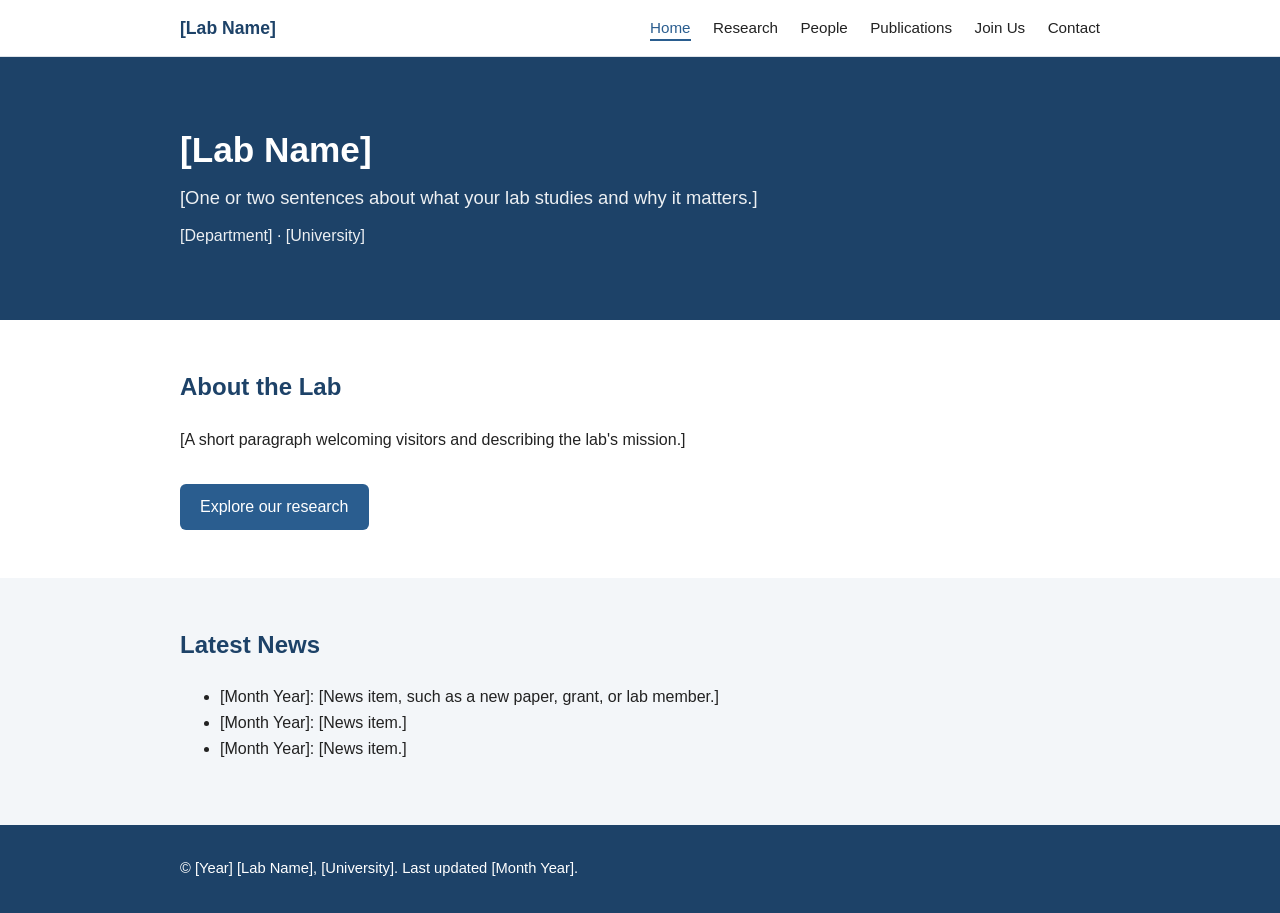
<file: index.html>
<!DOCTYPE html>
<html lang="en">
<head>
  <meta charset="utf-8">
  <meta name="viewport" content="width=device-width, initial-scale=1">
  <title>[Lab Name]</title>
  <meta name="description" content="[One sentence describing your lab]">
  <link rel="stylesheet" href="style.css">
</head>
<body>

  <header class="site">
    <div class="container">
      <a class="brand" href="index.html">[Lab Name]</a>
      <nav>
        <a href="index.html" class="active">Home</a>
        <a href="research.html">Research</a>
        <a href="people.html">People</a>
        <a href="publications.html">Publications</a>
        <a href="join.html">Join Us</a>
        <a href="contact.html">Contact</a>
      </nav>
    </div>
  </header>

  <div class="hero">
    <div class="container">
      <h1>[Lab Name]</h1>
      <p>[One or two sentences about what your lab studies and why it matters.]</p>
      <p style="margin-top:10px; font-size:1rem;">[Department] · [University]</p>
    </div>
  </div>

  <section>
    <div class="container">
      <h2>About the Lab</h2>
      <p>[A short paragraph welcoming visitors and describing the lab's mission.]</p>
      <a class="button" href="research.html">Explore our research</a>
    </div>
  </section>

  <section class="alt">
    <div class="container">
      <h2>Latest News</h2>
      <ul>
        <li>[Month Year]: [News item, such as a new paper, grant, or lab member.]</li>
        <li>[Month Year]: [News item.]</li>
        <li>[Month Year]: [News item.]</li>
      </ul>
    </div>
  </section>

  <footer>
    <div class="container">
      &copy; [Year] [Lab Name], [University]. Last updated [Month Year].
    </div>
  </footer>

</body>
</html>
</file>
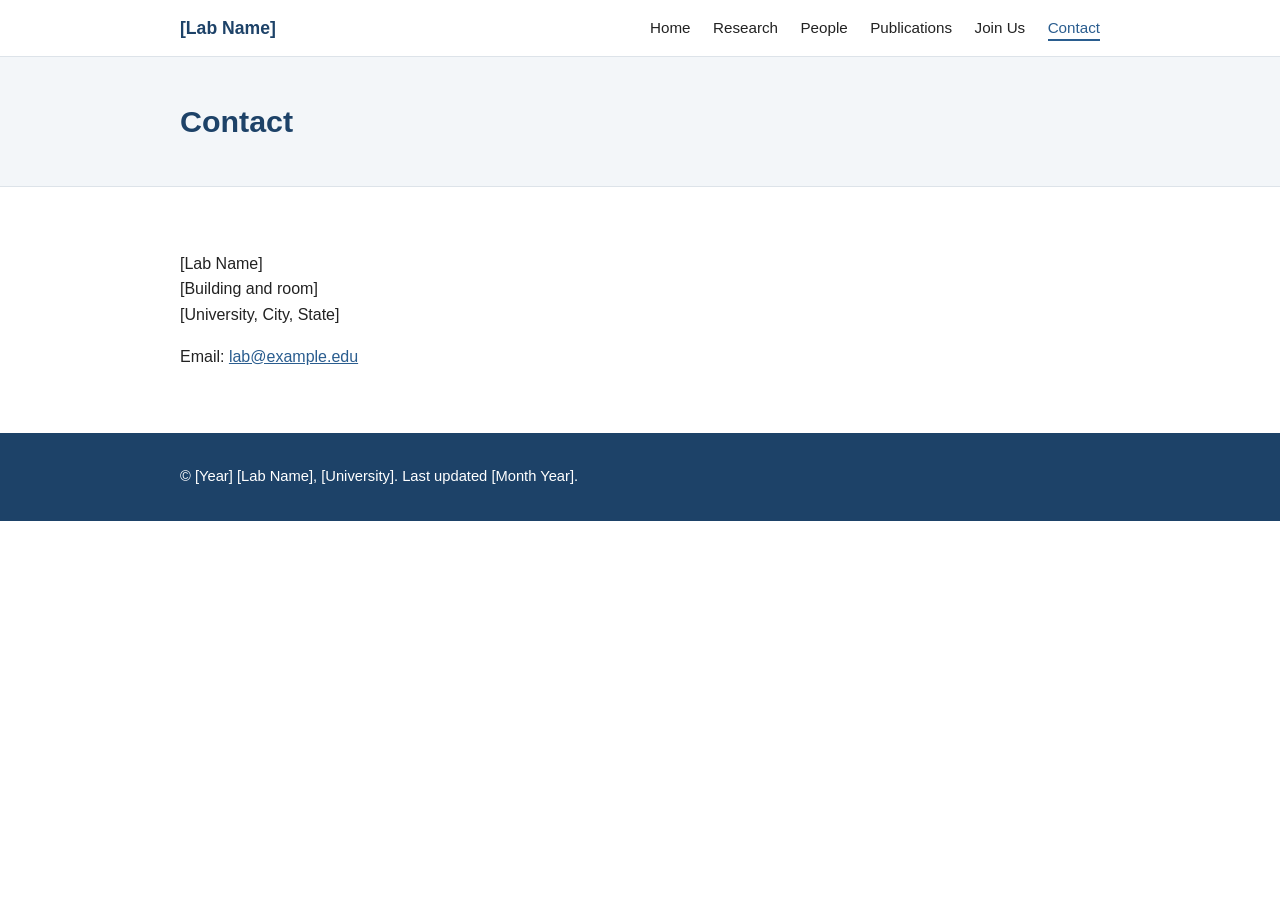
<file: contact.html>
<!DOCTYPE html>
<html lang="en">
<head>
  <meta charset="utf-8">
  <meta name="viewport" content="width=device-width, initial-scale=1">
  <title>Contact | [Lab Name]</title>
  <link rel="stylesheet" href="style.css">
</head>
<body>

  <header class="site">
    <div class="container">
      <a class="brand" href="index.html">[Lab Name]</a>
      <nav>
        <a href="index.html">Home</a>
        <a href="research.html">Research</a>
        <a href="people.html">People</a>
        <a href="publications.html">Publications</a>
        <a href="join.html">Join Us</a>
        <a href="contact.html" class="active">Contact</a>
      </nav>
    </div>
  </header>

  <div class="page-title"><div class="container"><h1>Contact</h1></div></div>

  <section>
    <div class="container">
      <p>
        [Lab Name]<br>
        [Building and room]<br>
        [University, City, State]
      </p>
      <p>Email: <a href="mailto:lab@example.edu">lab@example.edu</a></p>
    </div>
  </section>

  <footer>
    <div class="container">
      &copy; [Year] [Lab Name], [University]. Last updated [Month Year].
    </div>
  </footer>

</body>
</html>
</file>
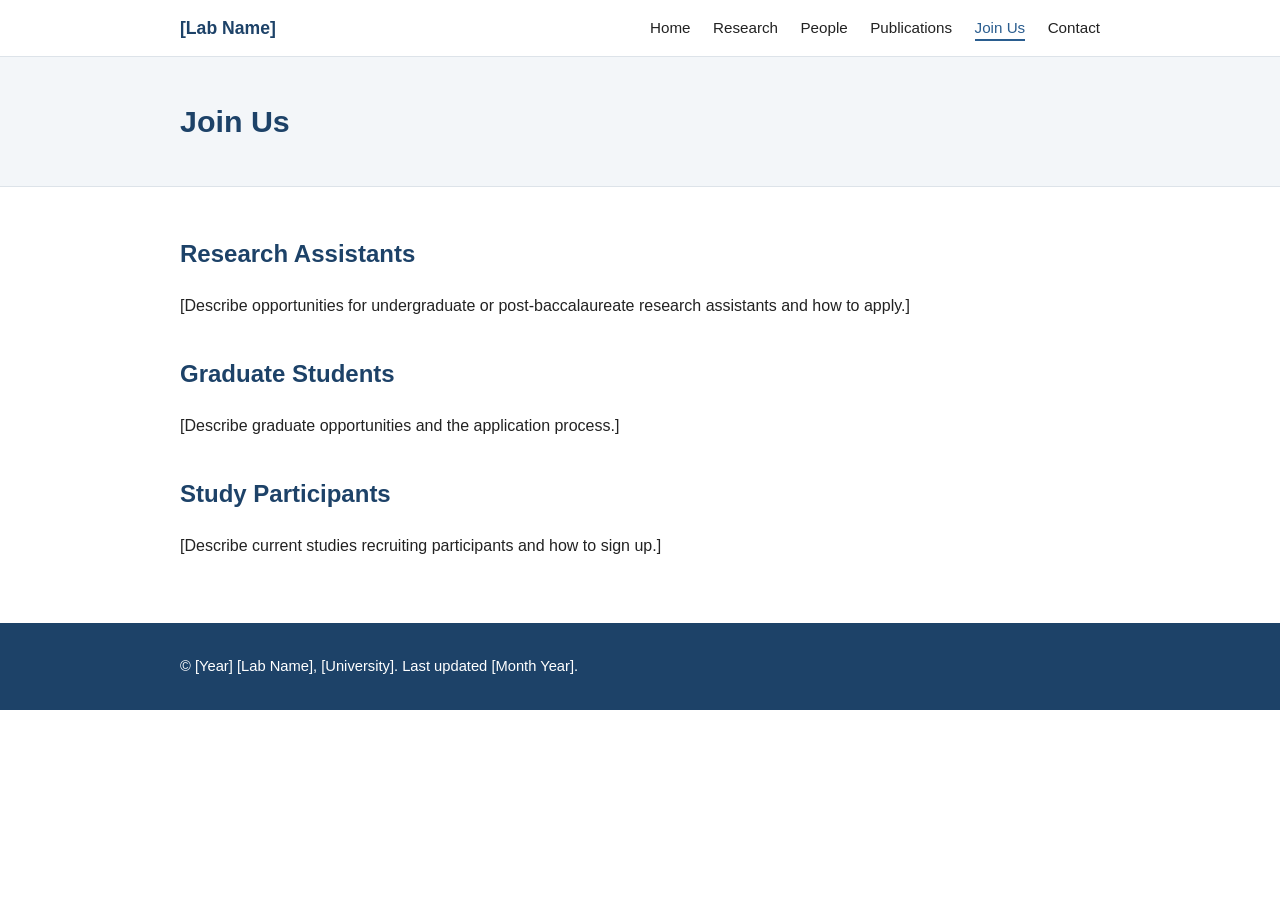
<file: join.html>
<!DOCTYPE html>
<html lang="en">
<head>
  <meta charset="utf-8">
  <meta name="viewport" content="width=device-width, initial-scale=1">
  <title>Join Us | [Lab Name]</title>
  <link rel="stylesheet" href="style.css">
</head>
<body>

  <header class="site">
    <div class="container">
      <a class="brand" href="index.html">[Lab Name]</a>
      <nav>
        <a href="index.html">Home</a>
        <a href="research.html">Research</a>
        <a href="people.html">People</a>
        <a href="publications.html">Publications</a>
        <a href="join.html" class="active">Join Us</a>
        <a href="contact.html">Contact</a>
      </nav>
    </div>
  </header>

  <div class="page-title"><div class="container"><h1>Join Us</h1></div></div>

  <section>
    <div class="container">
      <h2>Research Assistants</h2>
      <p>[Describe opportunities for undergraduate or post-baccalaureate research assistants and how to apply.]</p>

      <h2 style="margin-top:36px;">Graduate Students</h2>
      <p>[Describe graduate opportunities and the application process.]</p>

      <h2 style="margin-top:36px;">Study Participants</h2>
      <p>[Describe current studies recruiting participants and how to sign up.]</p>
    </div>
  </section>

  <footer>
    <div class="container">
      &copy; [Year] [Lab Name], [University]. Last updated [Month Year].
    </div>
  </footer>

</body>
</html>
</file>
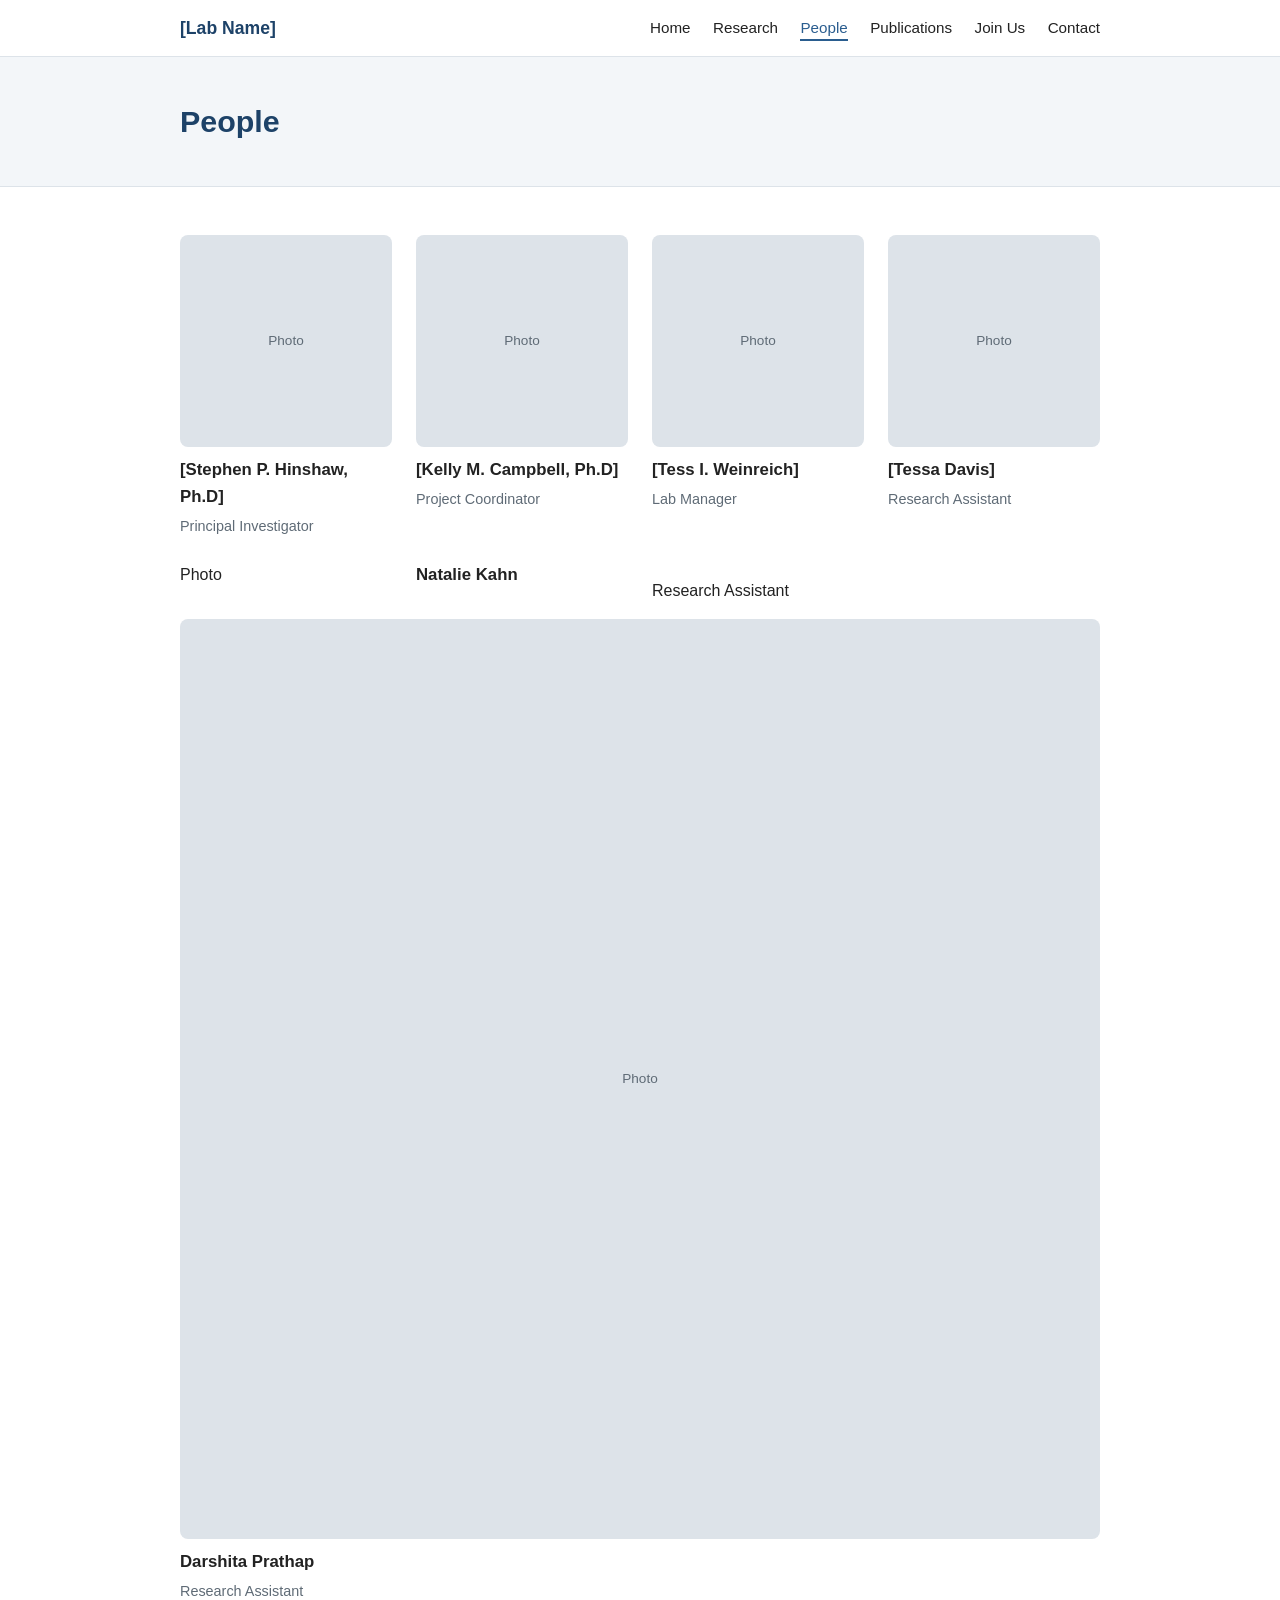
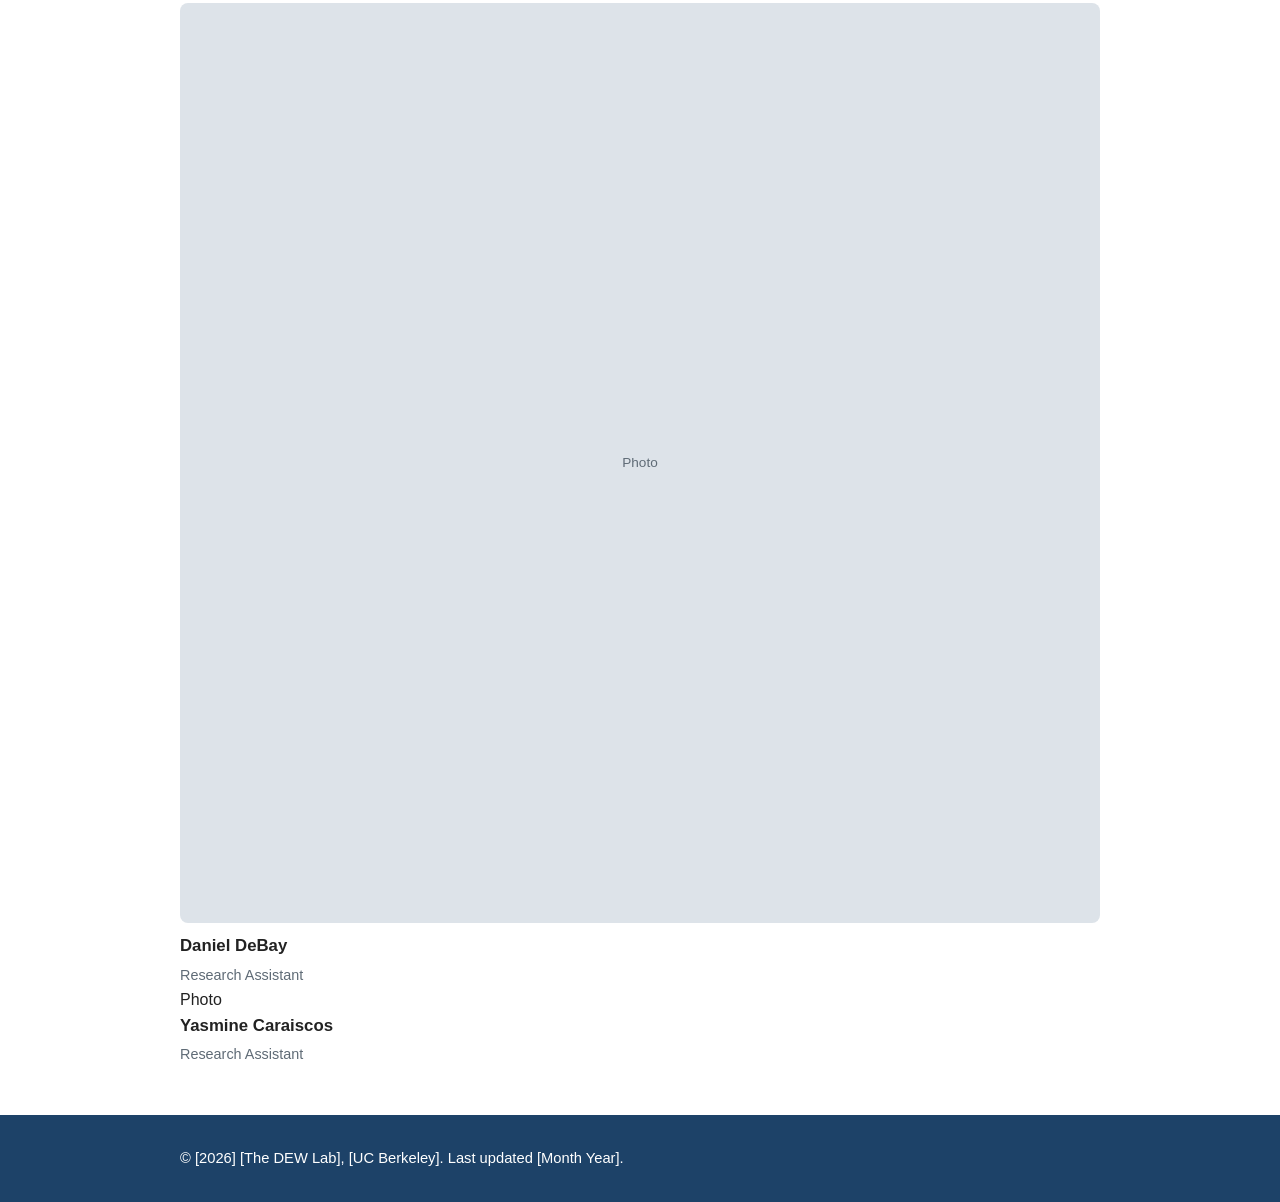
<file: people.html>
<!DOCTYPE html>
<html lang="en">
<head>
  <meta charset="utf-8">
  <meta name="viewport" content="width=device-width, initial-scale=1">
  <title>About Us| [The DEW Lab]</title>
  <link rel="stylesheet" href="style.css">
</head>
<body>

  <header class="site">
    <div class="container">
      <a class="brand" href="index.html">[Lab Name]</a>
      <nav>
        <a href="index.html">Home</a>
        <a href="research.html">Research</a>
        <a href="people.html" class="active">People</a>
        <a href="publications.html">Publications</a>
        <a href="join.html">Join Us</a>
        <a href="contact.html">Contact</a>
      </nav>
    </div>
  </header>

  <div class="page-title"><div class="container"><h1>People</h1></div></div>

  <section>
    <div class="container">
      <div class="people">
        <div class="person">
          <div class="photo">Photo</div>
          <h3>[Stephen P. Hinshaw, Ph.D]</h3>
          <p class="role">Principal Investigator</p>
        </div>
        <div class="person">
          <div class="photo">Photo</div>
          <h3>[Kelly M. Campbell, Ph.D]</h3>
          <p class="role">Project Coordinator</p>
        </div>
        <div class="person">
          <div class="photo">Photo</div>
          <h3>[Tess I. Weinreich]</h3>
          <p class="role">Lab Manager</p>
        </div>
        <div class="person">
          <div class="photo">Photo</div>
          <h3>[Tessa Davis]</h3>
          <p class="role">Research Assistant</p>
        </div>
        <div class="photo">Photo</div>
          <h3>Natalie Kahn</h3>
          <p class="role">Research Assistant</p>
        </div>
        <div class="person">
          <div class="photo">Photo</div>
          <h3>Darshita Prathap</h3>
          <p class="role">Research Assistant</p>
        </div>
        <div class="person">
          <div class="photo">Photo</div>
          <h3>Daniel DeBay</h3>
          <p class="role">Research Assistant</p>
        </div>
        <div class="person">
          <div class=photo">Photo</div>
          <h3>Yasmine Caraiscos</h3>
          <p class="role"> Research Assistant</p>
    </div>
  </section>

  <footer>
    <div class="container">
      &copy; [2026] [The DEW Lab], [UC Berkeley]. Last updated [Month Year].
    </div>
  </footer>

</body>
</html>
</file>
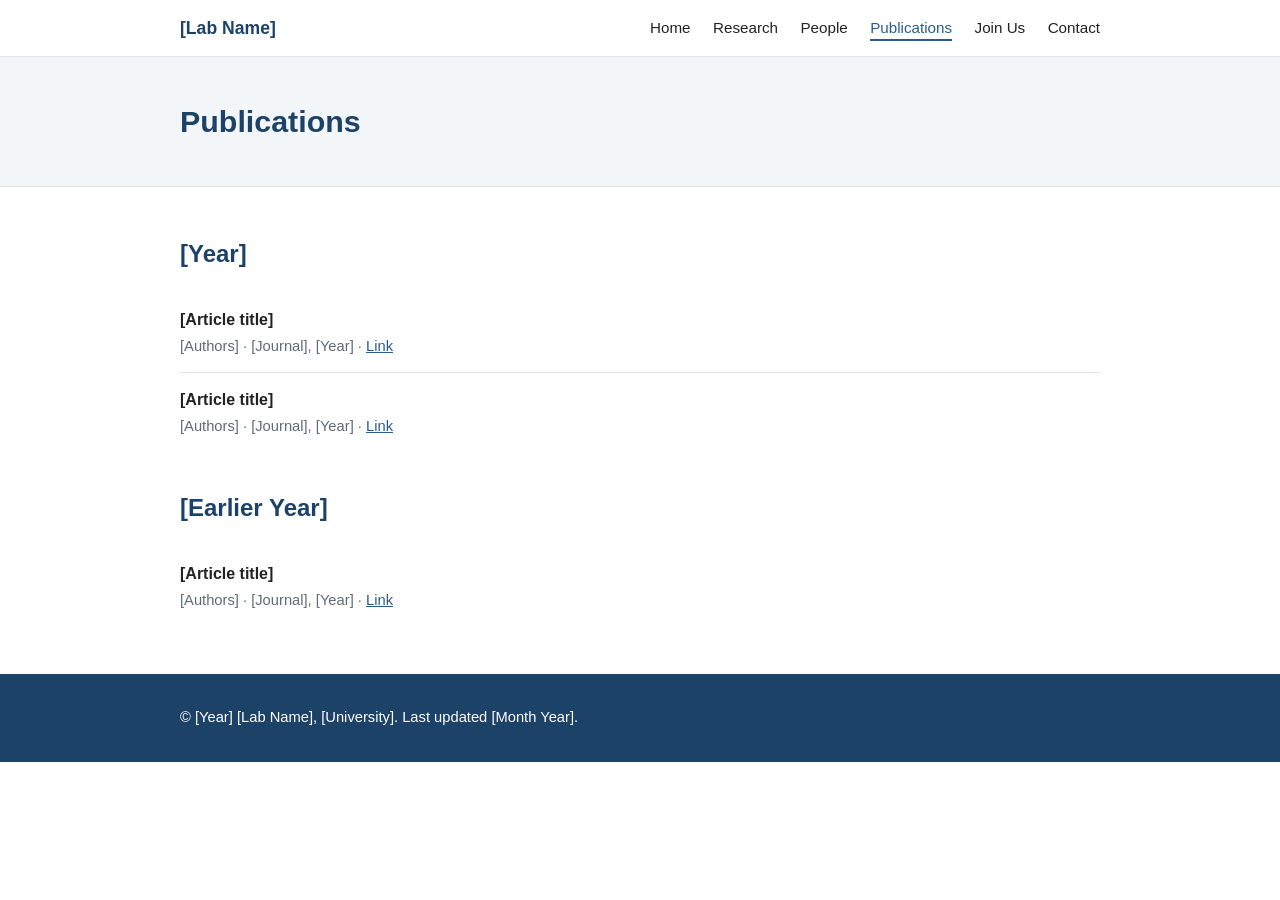
<file: publications.html>
<!DOCTYPE html>
<html lang="en">
<head>
  <meta charset="utf-8">
  <meta name="viewport" content="width=device-width, initial-scale=1">
  <title>Publications | [Lab Name]</title>
  <link rel="stylesheet" href="style.css">
</head>
<body>

  <header class="site">
    <div class="container">
      <a class="brand" href="index.html">[Lab Name]</a>
      <nav>
        <a href="index.html">Home</a>
        <a href="research.html">Research</a>
        <a href="people.html">People</a>
        <a href="publications.html" class="active">Publications</a>
        <a href="join.html">Join Us</a>
        <a href="contact.html">Contact</a>
      </nav>
    </div>
  </header>

  <div class="page-title"><div class="container"><h1>Publications</h1></div></div>

  <section>
    <div class="container">
      <h2>[Year]</h2>
      <ul class="pubs">
        <li>
          <strong>[Article title]</strong><br>
          <span class="pub-meta">[Authors] · [Journal], [Year] · <a href="#">Link</a></span>
        </li>
        <li>
          <strong>[Article title]</strong><br>
          <span class="pub-meta">[Authors] · [Journal], [Year] · <a href="#">Link</a></span>
        </li>
      </ul>

      <h2 style="margin-top:36px;">[Earlier Year]</h2>
      <ul class="pubs">
        <li>
          <strong>[Article title]</strong><br>
          <span class="pub-meta">[Authors] · [Journal], [Year] · <a href="#">Link</a></span>
        </li>
      </ul>
    </div>
  </section>

  <footer>
    <div class="container">
      &copy; [Year] [Lab Name], [University]. Last updated [Month Year].
    </div>
  </footer>

</body>
</html>
</file>
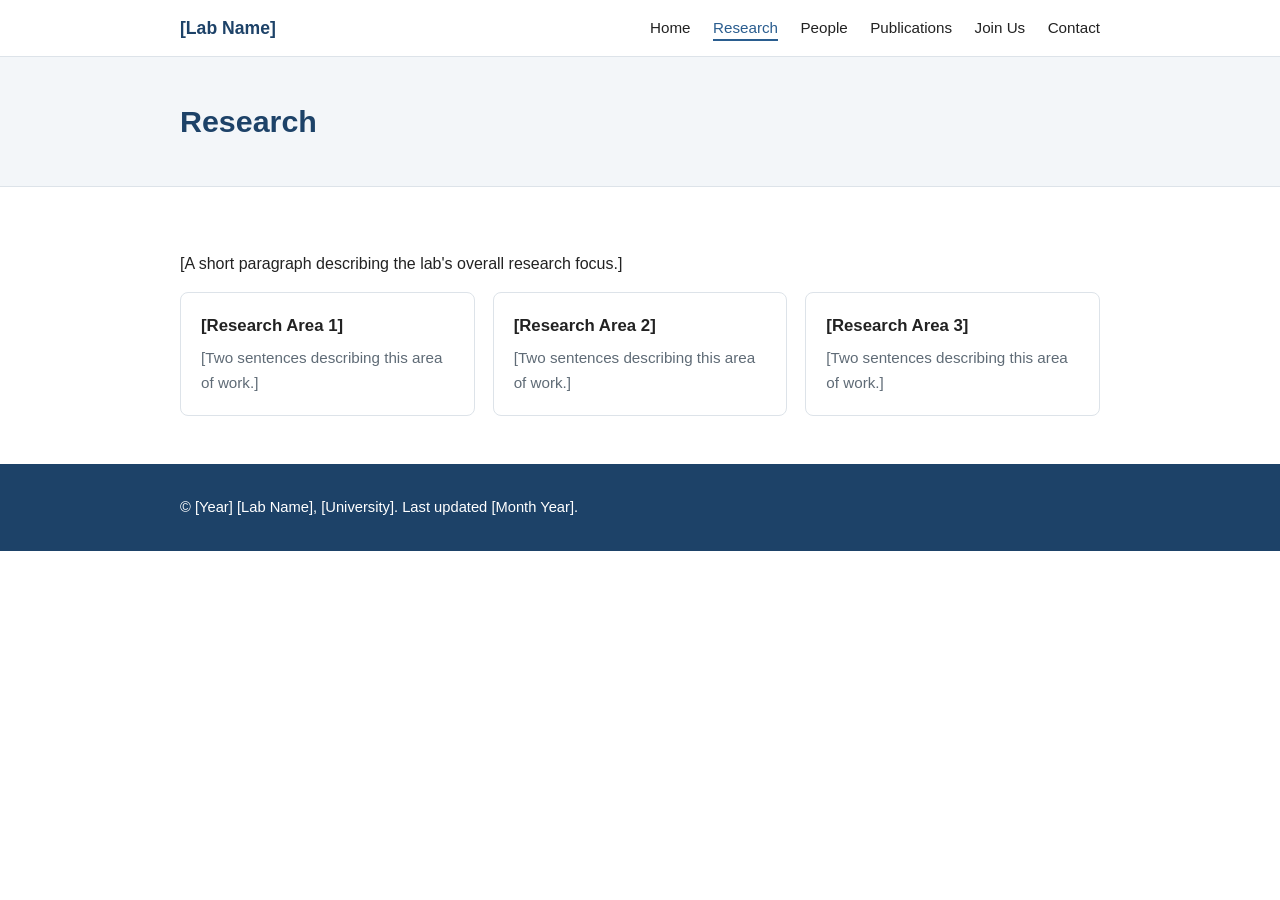
<file: research.html>
<!DOCTYPE html>
<html lang="en">
<head>
  <meta charset="utf-8">
  <meta name="viewport" content="width=device-width, initial-scale=1">
  <title>Research | [Lab Name]</title>
  <link rel="stylesheet" href="style.css">
</head>
<body>

  <header class="site">
    <div class="container">
      <a class="brand" href="index.html">[Lab Name]</a>
      <nav>
        <a href="index.html">Home</a>
        <a href="research.html" class="active">Research</a>
        <a href="people.html">People</a>
        <a href="publications.html">Publications</a>
        <a href="join.html">Join Us</a>
        <a href="contact.html">Contact</a>
      </nav>
    </div>
  </header>

  <div class="page-title"><div class="container"><h1>Research</h1></div></div>

  <section>
    <div class="container">
      <p>[A short paragraph describing the lab's overall research focus.]</p>
      <div class="cards">
        <div class="card">
          <h3>[Research Area 1]</h3>
          <p>[Two sentences describing this area of work.]</p>
        </div>
        <div class="card">
          <h3>[Research Area 2]</h3>
          <p>[Two sentences describing this area of work.]</p>
        </div>
        <div class="card">
          <h3>[Research Area 3]</h3>
          <p>[Two sentences describing this area of work.]</p>
        </div>
      </div>
    </div>
  </section>

  <footer>
    <div class="container">
      &copy; [Year] [Lab Name], [University]. Last updated [Month Year].
    </div>
  </footer>

</body>
</html>
</file>
<file: style.css>
:root {
  --accent: #2a5d8f;
  --accent-dark: #1d4268;
  --text: #222;
  --muted: #5f6b76;
  --bg: #ffffff;
  --band: #f3f6f9;
  --border: #dde3e9;
}
* { box-sizing: border-box; }
body {
  margin: 0;
  font-family: -apple-system, BlinkMacSystemFont, "Segoe UI", Roboto, Helvetica, Arial, sans-serif;
  color: var(--text);
  background: var(--bg);
  line-height: 1.6;
}
a { color: var(--accent); }
.container { max-width: 960px; margin: 0 auto; padding: 0 20px; }

/* Navigation */
header.site {
  position: sticky; top: 0; z-index: 10;
  background: var(--bg);
  border-bottom: 1px solid var(--border);
}
header.site .container {
  display: flex; flex-wrap: wrap; align-items: center;
  justify-content: space-between; gap: 8px 24px;
  padding-top: 14px; padding-bottom: 14px;
}
.brand { font-weight: 700; font-size: 1.1rem; color: var(--accent-dark); text-decoration: none; }
nav a {
  margin-left: 18px; text-decoration: none; color: var(--text);
  font-size: 0.95rem; padding-bottom: 3px;
}
nav a:hover { color: var(--accent); }
nav a.active { color: var(--accent); border-bottom: 2px solid var(--accent); }

/* Hero (home page) */
.hero { background: var(--accent-dark); color: #fff; padding: 72px 0; }
.hero h1 { margin: 0 0 12px; font-size: 2.2rem; line-height: 1.2; }
.hero p { margin: 0; font-size: 1.15rem; max-width: 640px; opacity: 0.92; }

/* Page title band (inner pages) */
.page-title { background: var(--band); border-bottom: 1px solid var(--border); padding: 40px 0; }
.page-title h1 { margin: 0; font-size: 1.9rem; color: var(--accent-dark); }

/* Content */
section { padding: 48px 0; }
section.alt { background: var(--band); }
h2 { margin: 0 0 20px; font-size: 1.5rem; color: var(--accent-dark); }
h3 { margin: 0 0 4px; font-size: 1.05rem; }

.cards { display: grid; grid-template-columns: repeat(auto-fit, minmax(240px, 1fr)); gap: 18px; }
.card { background: var(--bg); border: 1px solid var(--border); border-radius: 8px; padding: 20px; }
.card p { margin: 6px 0 0; color: var(--muted); font-size: 0.95rem; }

.button {
  display: inline-block; margin-top: 16px; padding: 10px 20px;
  background: var(--accent); color: #fff; border-radius: 6px; text-decoration: none;
}
.button:hover { background: var(--accent-dark); }

/* People */
.people { display: grid; grid-template-columns: repeat(auto-fit, minmax(200px, 1fr)); gap: 24px; }
.person .photo {
  width: 100%; aspect-ratio: 1 / 1; border-radius: 8px;
  background: var(--border); display: flex; align-items: center; justify-content: center;
  color: var(--muted); font-size: 0.85rem; margin-bottom: 10px; overflow: hidden;
}
.person .photo img { width: 100%; height: 100%; object-fit: cover; }
.person .role { color: var(--muted); font-size: 0.9rem; margin: 0; }

/* Publications */
ul.pubs { list-style: none; padding: 0; margin: 0; }
ul.pubs li { padding: 14px 0; border-bottom: 1px solid var(--border); }
ul.pubs li:last-child { border-bottom: none; }
.pub-meta { color: var(--muted); font-size: 0.92rem; }

/* Footer */
footer { background: var(--accent-dark); color: #fff; padding: 32px 0; font-size: 0.92rem; }
footer a { color: #cfe3f5; }

@media (max-width: 600px) {
  .hero { padding: 48px 0; }
  .hero h1 { font-size: 1.7rem; }
  nav a { margin: 0 14px 0 0; }
}
</file>
